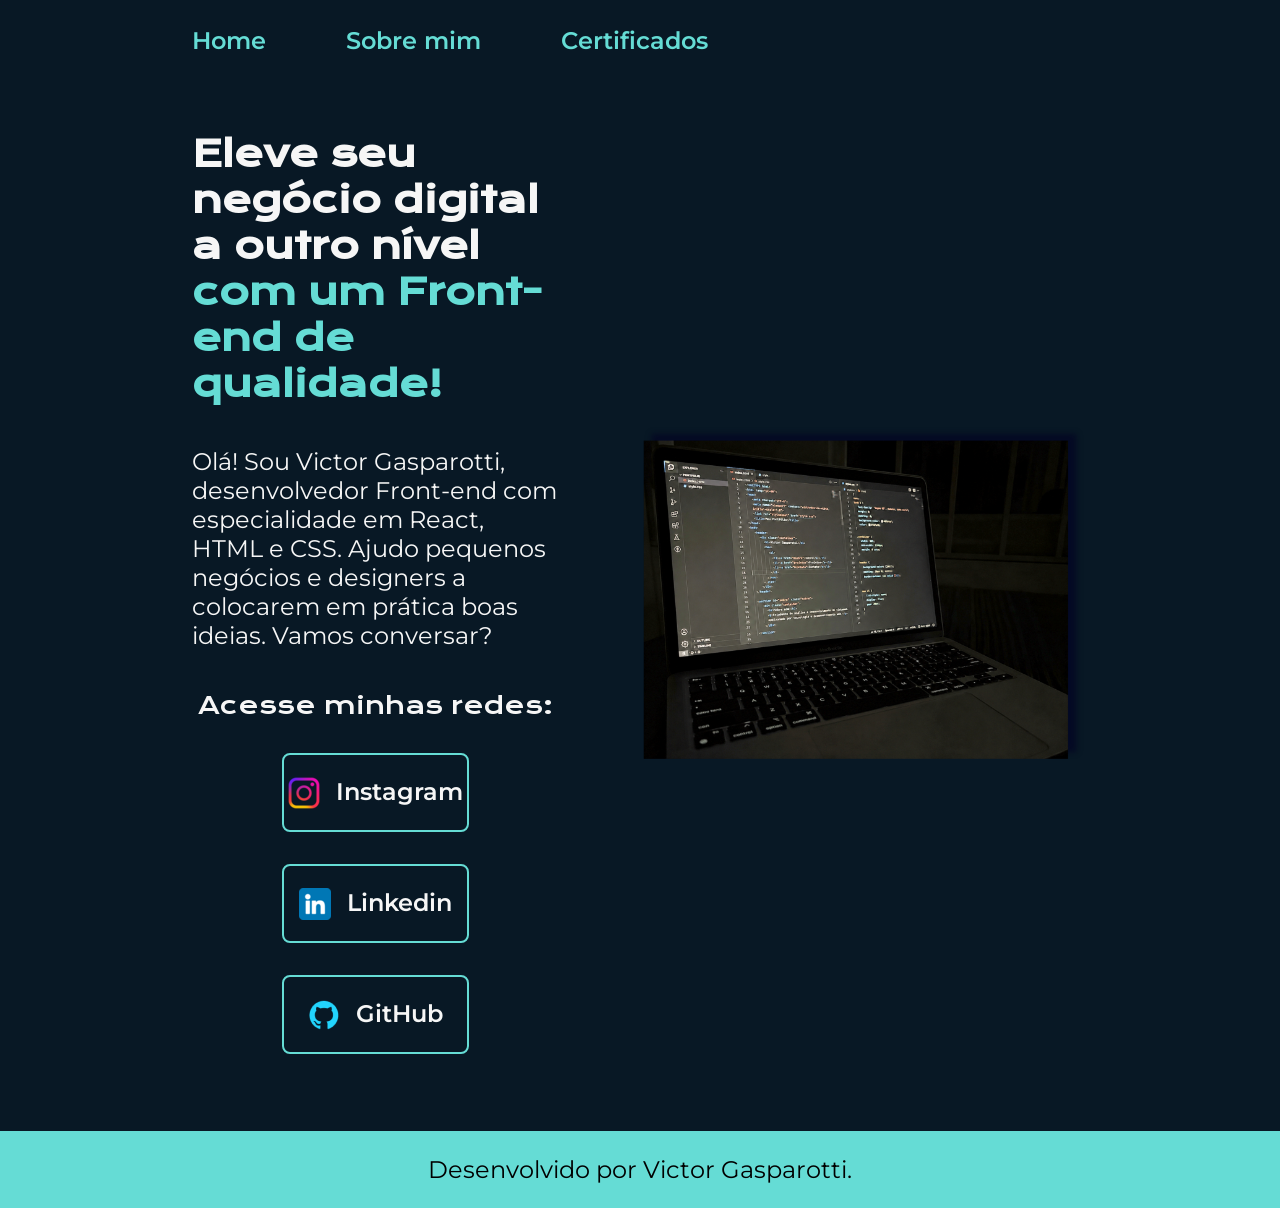
<file: index.html>
<!DOCTYPE html>
<html lang="pt-br">
<head>
    <meta charset="UTF-8">
    <meta name="viewport" content="width=device-width, initial-scale=1.0">
    <title>Portifolio</title>
    <link rel="stylesheet" href="./styles/style.css">
</head>
<body>
    <header class="cabecalho">
        <nav class="cabecalho__menu">
            <a class="cabecalho__menu__link" href="index.html">Home</a>
            <a class="cabecalho__menu__link" href="about.html">Sobre mim</a>
            <a class="cabecalho__menu__link" href="certificates.html">Certificados</a>
        </nav>
    </header>
    <main class="apresentacao">
        <section class="apresentacao__conteudo">
            <h1 class="apresentacao__conteudo__titulo">Eleve seu negócio digital a outro nível <strong class="titulo-destaque">com um Front-end de qualidade!</strong></h1>
            <p class="apresentacao__conteudo__texto">Olá! Sou Victor Gasparotti, desenvolvedor Front-end com especialidade em React, HTML e CSS. Ajudo pequenos negócios e designers a colocarem em prática boas ideias. Vamos conversar?</p>
            <div class="apresentacao__links">
                <h2 class="apresentacao__links__subtitulo">Acesse minhas redes:</h2>
            <a class="apresentacao__links__navegacao" href="https://instagram.com/victorgasparotti">
                <img src="./assets/instagramlogo.png" alt="Logo do Instagram">
                Instagram
            </a>
            <a class="apresentacao__links__navegacao" href="https://www.linkedin.com/in/victor-gasparottii/">
                <img src="./assets/linkedin.png" alt="Logo do Linkedin">
                Linkedin
            </a>
            <a class="apresentacao__links__navegacao" href="https://github.com/victorgasparotti">
                <img src="./assets/logoogithub.png" alt="Logo do GitHub">
                GitHub
            </a>
            

            </div>
        </section>
        <img src="./assets/fotomacbookk.png" class="imagem-pequena" alt="Foto de Victor Gasparotti no espelho">
    </main>
    <footer class="rodape">
        <p>Desenvolvido por Victor Gasparotti.</p>
    </footer>
</body>
</html>
</file>
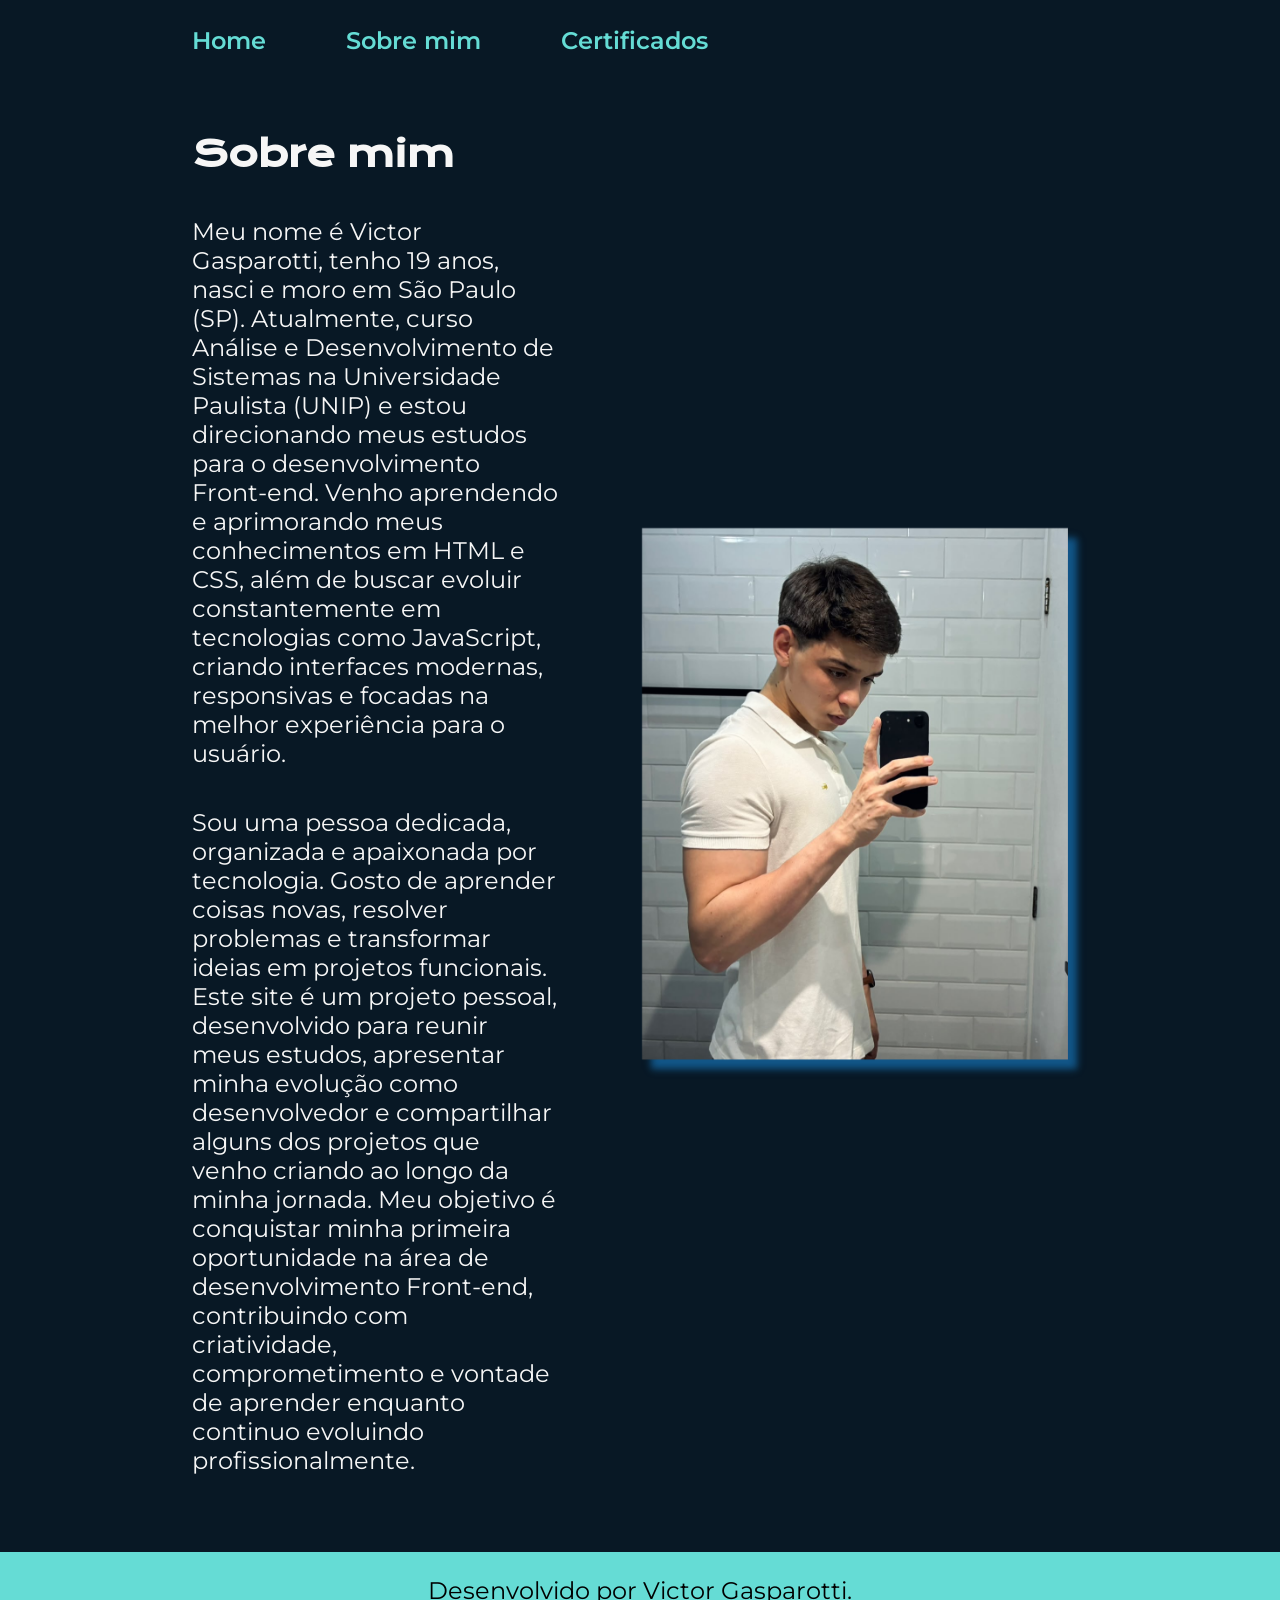
<file: about.html>
<!DOCTYPE html>
<html lang="pt-br">
<head>
    <meta charset="UTF-8">
    <meta name="viewport" content="width=device-width, initial-scale=1.0">
    <title>Sobre mim</title>
    <link rel="stylesheet" href="./styles/style.css">
</head>
<body>
    <header class="cabecalho">
        <nav class="cabecalho__menu">
            <a class="cabecalho__menu__link" href="index.html">Home</a>
            <a class="cabecalho__menu__link" href="about.html">Sobre mim</a>
            <a class="cabecalho__menu__link" href="certificates.html">Certificados</a>
        </nav>
    </header>

    <main class="apresentacao">
       <section class="apresentacao__conteudo">
            <h1 class="apresentacao__conteudo__titulo">Sobre mim</h1>
            <p class="apresentacao__conteudo__texto">Meu nome é Victor Gasparotti, tenho 19 anos, nasci e moro em São Paulo (SP). Atualmente, curso Análise e Desenvolvimento de Sistemas na Universidade Paulista (UNIP) e estou direcionando meus estudos para o desenvolvimento Front-end. Venho aprendendo e aprimorando meus conhecimentos em HTML e CSS, além de buscar evoluir constantemente em tecnologias como JavaScript, criando interfaces modernas, responsivas e focadas na melhor experiência para o usuário.</p>
            <p class="apresentacao__conteudo__texto">Sou uma pessoa dedicada, organizada e apaixonada por tecnologia. Gosto de aprender coisas novas, resolver problemas e transformar ideias em projetos funcionais. Este site é um projeto pessoal, desenvolvido para reunir meus estudos, apresentar minha evolução como desenvolvedor e compartilhar alguns dos projetos que venho criando ao longo da minha jornada. Meu objetivo é conquistar minha primeira oportunidade na área de desenvolvimento Front-end, contribuindo com criatividade, comprometimento e vontade de aprender enquanto continuo evoluindo profissionalmente.</p>

 
       </section> 
       <img src="./assets/imageportifolioeditada.png" class="segunda-imagem-pequena" alt="Foto de Victor Gasparotti no espelho">
    </main>

    <footer class="rodape">
        <p>Desenvolvido por Victor Gasparotti.</p>
    </footer>
</body>
</html>
</file>
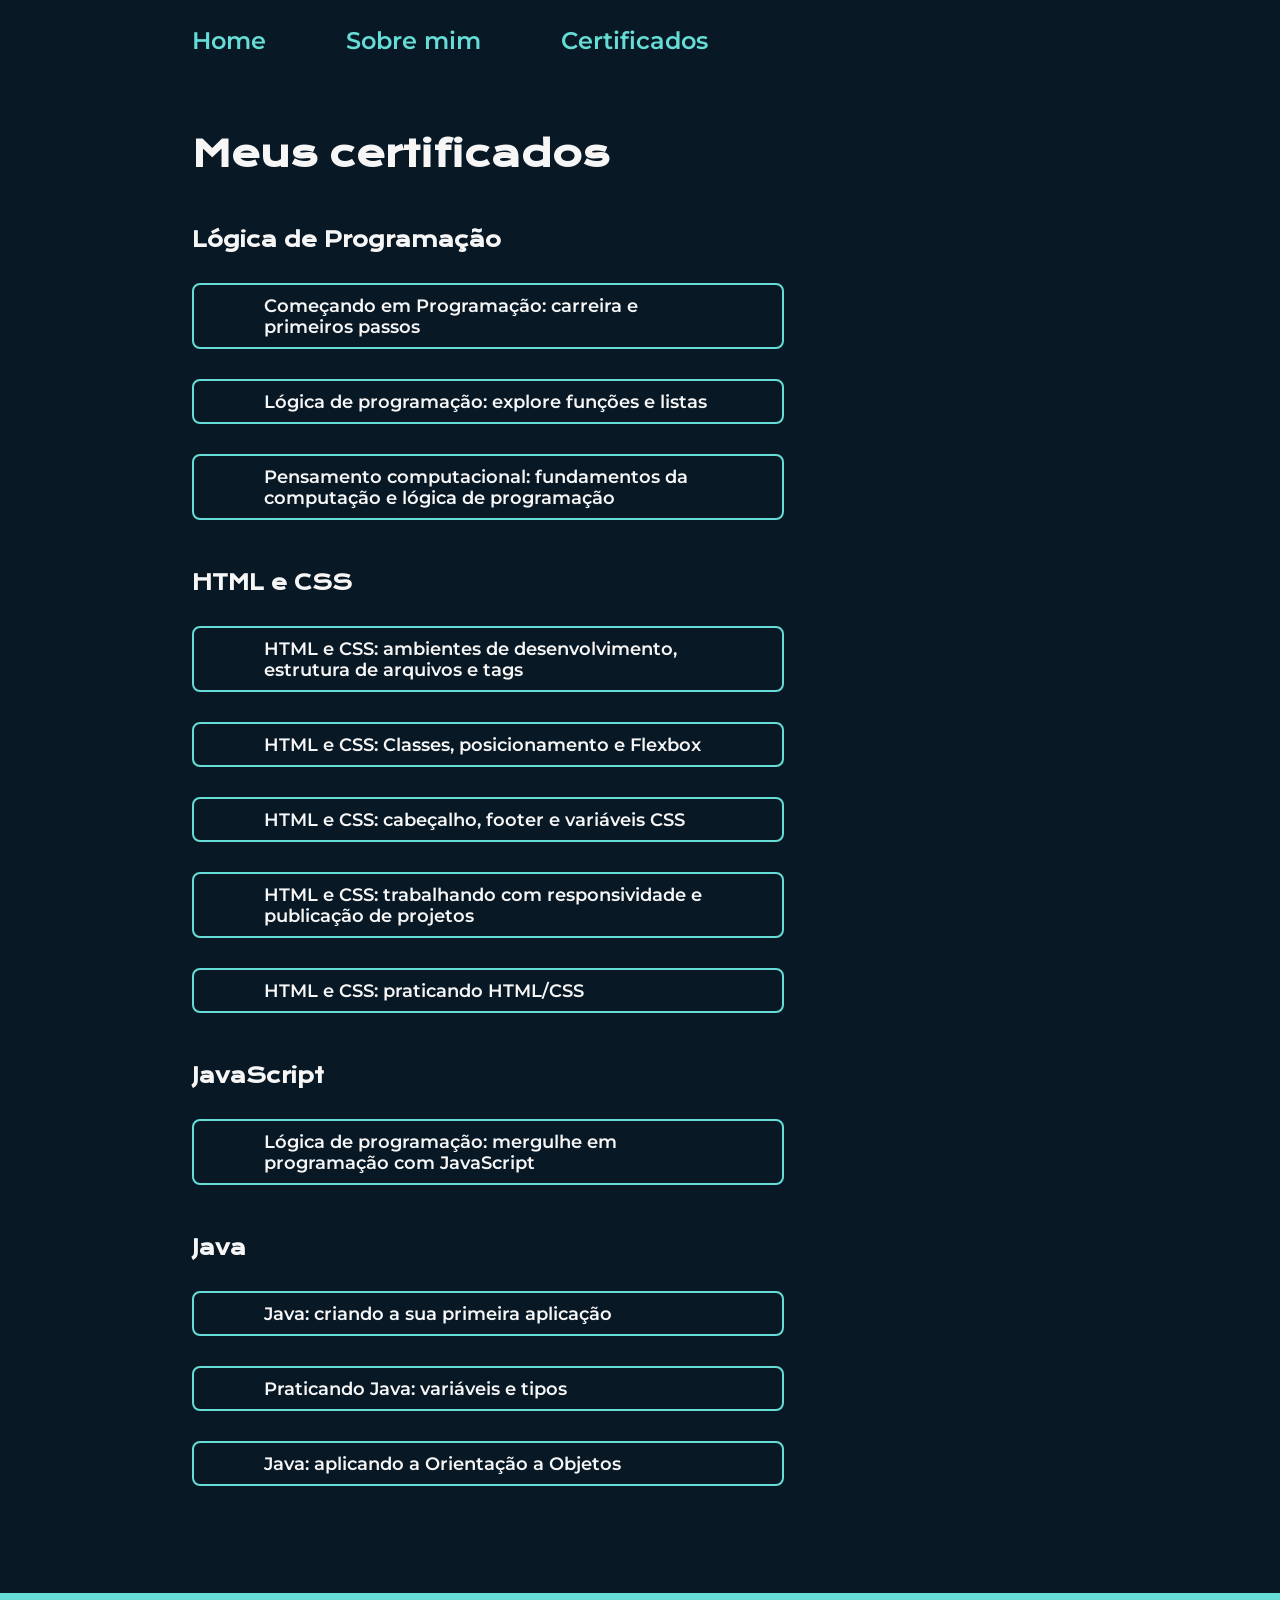
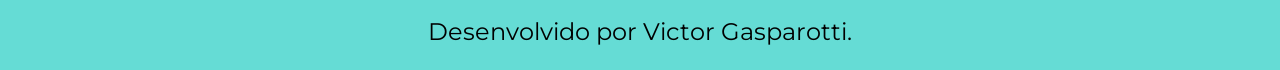
<file: certificates.html>
<!DOCTYPE html>
<html lang="en">
<head>
    <meta charset="UTF-8">
    <meta name="viewport" content="width=device-width, initial-scale=1.0">
    <title>Certificados</title>
    <link rel="stylesheet" href="./styles/style.css">
    <link rel="stylesheet" href="./styles/certificates.css">
</head>
<body>
    <header class="cabecalho">
        <nav class="cabecalho__menu">
            <a class="cabecalho__menu__link" href="index.html">Home</a>
            <a class="cabecalho__menu__link" href="about.html">Sobre mim</a>
            <a class="cabecalho__menu__link" href="certificates.html">Certificados</a>
        </nav>
    </header>

    <main class="apresentacao">
        <section class="apresentacao__conteudo__certificados">
            <h1 class="apresentacao__conteudo__titulo">Meus certificados</h1>
            <ul class="apresentacao__conteudo__lista"></ul>
            <h2 class="apresentacao__conteudo_subtitulo">Lógica de Programação</h2>
            <l1><a class="apresentacao__links__certificados" href="https://cursos.alura.com.br/user/victorgasparotti1/course/comecando-programacao-carreira-primeiros-passos/certificate">Começando em Programação: carreira e primeiros passos</a></l1>
            <l1><a class="apresentacao__links__certificados" href="https://cursos.alura.com.br/user/victorgasparotti1/course/logica-programacao-funcoes-listas/certificate">Lógica de programação: explore funções e listas</a></l1>
            <l1><a class="apresentacao__links__certificados" href="https://cursos.alura.com.br/user/victorgasparotti1/course/computacao-fundamentos-computacao-pensamento-computacional/certificate">Pensamento computacional: fundamentos da computação e lógica de programação</a></l1>

            <h2 class="apresentacao__conteudo_subtitulo">HTML e CSS</h2>
            <l1><a class="apresentacao__links__certificados" href="https://cursos.alura.com.br/user/victorgasparotti1/course/html-css-ambiente-arquivos-tags/certificate">HTML e CSS: ambientes de desenvolvimento, estrutura de arquivos e tags</a></l1>
            <l1><a class="apresentacao__links__certificados" href="https://cursos.alura.com.br/user/victorgasparotti1/course/html-css-classes-posicionamento-flexbox/certificate">HTML e CSS: Classes, posicionamento e Flexbox</a></l1>
            <l1><a class="apresentacao__links__certificados" href="https://cursos.alura.com.br/user/victorgasparotti1/course/html-css-cabecalho-footer-variaveis-css/certificate">HTML e CSS: cabeçalho, footer e variáveis CSS</a></l1>
            <li style="list-style: none"><a class="apresentacao__links__certificados" href="https://cursos.alura.com.br/user/victorgasparotti1/course/html-css-responsividade-publicacao-projetos/certificate">HTML e CSS: trabalhando com responsividade e publicação de projetos</a></li>
            <li style="list-style: none"><a class="apresentacao__links__certificados" href="https://cursos.alura.com.br/user/victorgasparotti1/course/html-css-praticando-html-css/certificate">HTML e CSS: praticando HTML/CSS</a></li>


            <h2 class="apresentacao__conteudo_subtitulo">JavaScript</h2>
            <l1><a class="apresentacao__links__certificados" href="https://cursos.alura.com.br/user/victorgasparotti1/course/logica-programacao-mergulhe-programacao-javascript/certificate">Lógica de programação: mergulhe em programação com JavaScript</a></l1>

            <h2 class="apresentacao__conteudo_subtitulo">Java</h2>
            <l1><a class="apresentacao__links__certificados" href="https://cursos.alura.com.br/user/victorgasparotti1/course/java-criando-primeira-aplicacao/certificate">Java: criando a sua primeira aplicação</a></l1>
            <l1><a class="apresentacao__links__certificados" href="https://cursos.alura.com.br/user/victorgasparotti1/course/praticando-java-variaveis-tipos/certificate">Praticando Java: variáveis e tipos</a></l1>
            <l1><a class="apresentacao__links__certificados" href="https://cursos.alura.com.br/user/victorgasparotti1/course/java-aplicando-orientacao-objetos/certificate">Java: aplicando a Orientação a Objetos</a></l1>
        

            </ul>
        </section>
    </main>
    <footer class="rodape">
        <p>Desenvolvido por Victor Gasparotti.</p>
    </footer>
</body>
</html>
</file>
<file: styles/style.css>
@import url('https://fonts.googleapis.com/css2?family=Krona+One&family=Montserrat:ital,wght@0,600;1,600&display=swap');
@import url(../styles/certificates.css);
* {
    margin: 0;
    padding: 0;
}

:root{
    --cor-primaria: #000000;
    --cor-secundaria: #F6F6F6;
    --cor-terciaria: #65DCD5;
    --cor-quaternaria: #081825;
    --cor-hover: #081231;

    --fonte-principal: "krona One", sans-serif;
    --fonte-secundaria: "Montserrat", sans-serif;
}

body {
    
    box-sizing: border-box;
    background-color: var(--cor-quaternaria);
    color: var(--cor-secundaria);
}

.cabecalho{
    padding: 2% 0 0 15%
}

.cabecalho__menu{
    display:flex;
    gap: 80px;
}

.cabecalho__menu__link{
    text-decoration: none;
    font-family: var(--fonte-secundaria);
    font-size: 1.5rem;
    font-weight: 600;
    color: var(--cor-terciaria);
}


.apresentacao {
    padding: 6% 15%;
    display: flex;
    align-items: center;
    justify-content: space-between;
    gap:82px;
}

.apresentacao__conteudo {
    width: 50%;
    display: flex;
    flex-direction: column;
    gap: 40px;

    
}

.apresentacao__conteudo__titulo {
    font-size: 2.25rem;
    font-family: var(--fonte-principal);
}

.titulo-destaque {
    color: var(--cor-terciaria);
}

.apresentacao__conteudo__texto{
    font-size: 1.5rem;
    font-family: var(--fonte-secundaria);

}

.apresentacao__links{
    display: flex;
    flex-direction: column;
    justify-content: space-between;
    align-items: center;
    gap: 32px;
}

.apresentacao__links__subtitulo{
    font-family: var(--fonte-principal);
    font-weight: 400;
    font-size: 1.5rem;
}

.apresentacao__links__navegacao {
    display: flex;
    justify-content: center;
    gap:16px;
    border: 2px solid var(--cor-terciaria);
    width: 50%;
    text-align: center;
    border-radius: 8px;
    font-size: 1.5rem;
    font-weight: 600;
    padding: 21.5px 0;
    text-decoration: none;
    font-family: var(--fonte-secundaria);
    color: var(--cor-secundaria);
    transition: all 0.3s ease-in-out;

}

.apresentacao__links__navegacao:hover{
    background-color: var(--cor-hover);
    font-size: 1.68rem;
    font-weight: 700;
    box-shadow: 0 0 10px var(--cor-terciaria);
}

.segunda-imagem-pequena{
    width: 50%;
}

.imagem-pequena{
    width:50%;
    height:auto;
}

.rodape{
    color: var(--cor-primaria);
    background-color: var(--cor-terciaria);
    padding: 1.5rem;
    text-align: center;
    font-family: var(--fonte-secundaria);
    font-size: 1.5rem;
    font-weight: 400;
}

@media(max-width: 1200px ){
    .cabecalho{
        padding: 10%;
        margin: 0 6%;
        display: flex;
        justify-content: left;
    }
    .cabecalho__menu{
        justify-content: center;
        gap:12%
    }

    .cabecalho__menu__link{
        font-size: 1rem;
        white-space: nowrap;
    }
    .apresentacao{
        flex-direction: column-reverse;
        padding: 5%;
    }

    .apresentacao__conteudo{
        width: 90%;
        padding: 5%;
        
    }
    .apresentacao__conteudo__texto{
        font-size: 1rem;
        line-height: 1.7;
        text-align: left;
    }

    .apresentacao__links__navegacao{
        width: 90%;
    }
    
    .imagem-pequena{
        width: 80%;
    }

    .segunda-imagem-pequena{
        width: 75%;
        max-width: 350px;
        height: auto;
        object-fit: contain;
    }

    .rodape{
        font-size: 1rem;
    }

}
</file>
<file: styles/certificates.css>
.apresentacao__links__certificados{
    display:flex;
    justify-content:left;
    gap:16px;
    border: 2px solid var(--cor-terciaria);
    width: 50%;
    border-radius: 8px;
    text-align: left;
    font-size: 1.1rem;
    font-weight: 600;
    padding: 10px 70px;
    text-decoration: none;
    font-family: var(--fonte-secundaria);
    color: var(--cor-secundaria);
    transition: all 0.3s ease-in-out;
    margin-bottom: 30px;
}

.apresentacao__conteudo_subtitulo{
    font-family: var(--fonte-principal);
    font-size: 20px;
    margin:50px 0 30px 0;
}

@media(max-width: 1200px ){
    .apresentacao__links__certificados{
        padding: 10px 10px;
        height: auto;
        min-width: 60px ;
        line-height: 1.4;
        width: 80%;
    }
}
</file>
